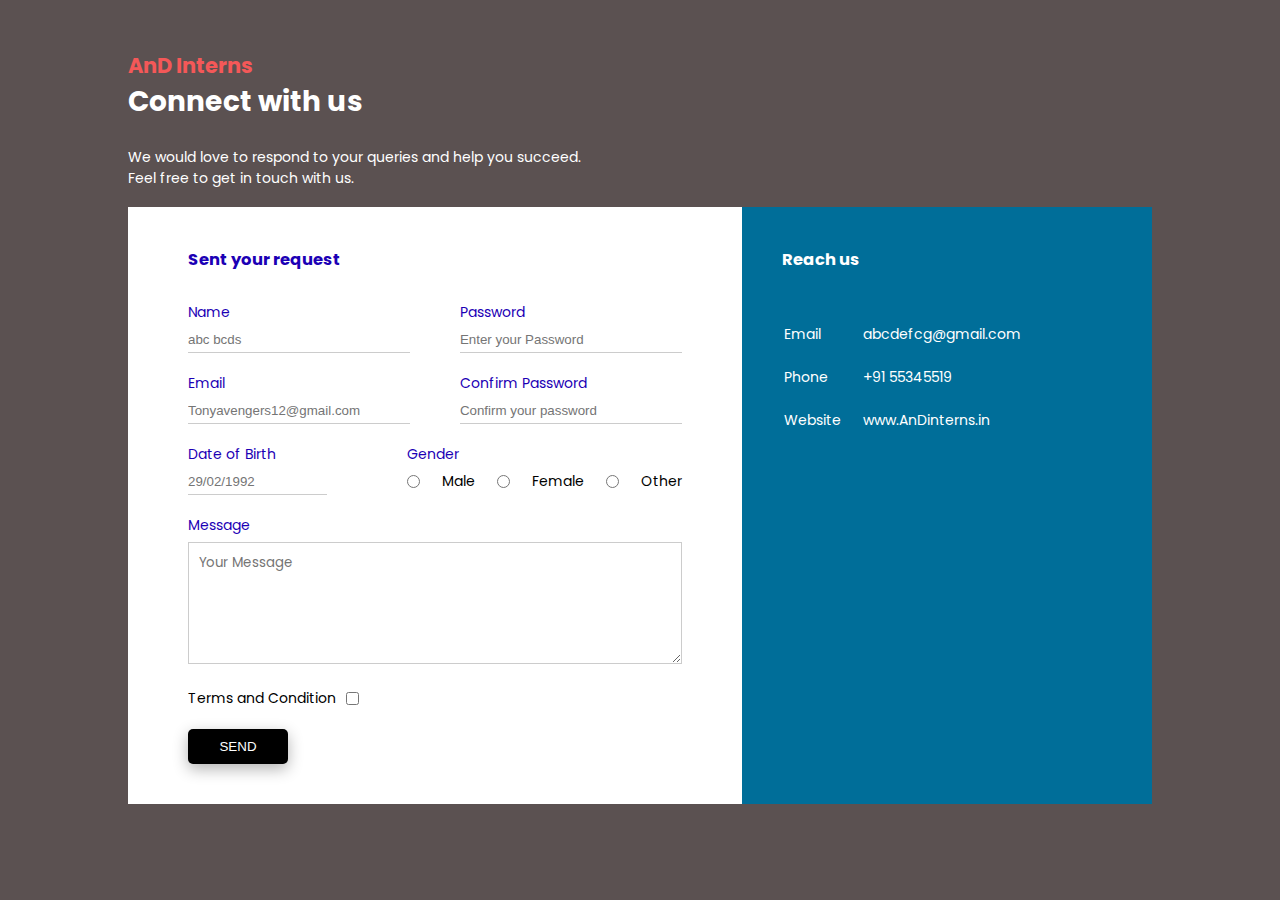
<file: contact.html>
<!DOCTYPE html>
<html lang="en">

<head>
    <meta charset="UTF-8" />
    <meta name="viewport" content="width=device-width, initial-scale=1.0" />
    <link rel="preconnect" href="https://fonts.googleapis.com" />
    <link rel="preconnect" href="https://fonts.gstatic.com" crossorigin />
    <link href="https://fonts.googleapis.com/css2?family=Cormorant:wght@300&family
=Open+Sans:wght@300;500;700&family=Poppins:wght@400;600;800&family=Space+Mono:
wght@700&display=swap" rel="stylesheet" />
    <title>Contact us</title>
    <link rel="stylesheet" href="style2.css" />
</head>

<body>
    <div class="container">
        <h2 class="company-name">AnD Interns</h2>
        <h1 class="heading-primary">Connect with us</h1>
        <p class="heading-info">
            We would love to respond to your queries and help you succeed.<br />
            Feel free to get in touch with us.
        </p>
        <div class="contact-box">
            <div class="contact-left">
                <h3>Sent your request</h3>
                <form action="">
                    <div class="input-row">
                        <div class="input-group">
                            <label>Name</label>
                            <input class="form-control" type="text" placeholder="abc bcds" />
                        </div>
                        <div class="input-group">
                            <label>Password</label>
                            <input class="form-control" type="password" placeholder="Enter your Password" />
                        </div>
                    </div>
                    <div class="input-row">
                        <div class="input-group">
                            <label>Email</label>
                            <input class="form-control" type="email" placeholder="Tonyavengers12@gmail.com" />
                        </div>
                        <div class="input-group">
                            <label>Confirm Password</label>
                            <input class="form-control" type="password" placeholder="Confirm your password" />
                        </div>
                    </div>
                    <div class="input-row-radio">
                        <div class="input-group-radio">
                            <label>Date of Birth</label>
                            <input class="form-control" type="text" placeholder="29/02/1992" />
                        </div>
                        <div class="input-group-radio-special">
                            <label>Gender</label>
                            <div class="gender">
                                <input type="radio" name="Gender" value="male" />Male
                                <input type="radio" name="Gender" value="female" /> Female
                                <input type="radio" name="Gender" value="other" /> Other
                            </div>
                        </div>
                    </div>
                    <div class="message">
                        <label>Message</label> <textarea rows="5" placeholder="Your Message"></textarea>
                    </div>
                    <div class="terms">
                        <p class="checkbox">Terms and Condition</p>
                        <input type="checkbox" name="checkbox" />
                    </div>
                    <button type="submit">SEND</button>
                </form>
            </div>
            <div class="contact-right">
                <h3>Reach us</h3>
                <table>
                    <tr>
                        <td>Email</td>
                        <td>abcdefcg@gmail.com</td>
                    </tr>
                    <tr>
                        <td>Phone</td>
                        <td>+91 55345519</td>
                    </tr>
                    <tr>
                        <td>Website</td>
                        <td>
                            <a href="https://in.linkedin.com/company/a-n-d-intern" target="_blank">www.AnDinterns.in</a>
                        </td>
                    </tr>
                </table>
            </div>
        </div>
    </div>
</body>

</html
</file>
<file: style2.css>
* {
    margin: 0;
    padding: 0;
    box-sizing: border-box;
}

body {
    background-color: rgb(91, 81, 81);
    font-size: 14px;
    font-family: "Poppins";
}

.container h1,
p {
    color: white;
}

.container .company-name {
    color: rgb(244, 88, 88);
}

.container {
    width: 80%;
    margin: 50px auto;
    animation-name: move;
    animation-duration: 2s;
    animation-timing-function: ease-out;
}

.contact-box {
    background-color: #fff;
    display: flex;
}

.contact-left {
    flex-basis: 60%;
    /* border: 2px solid red; */
    padding: 40px 60px;
}

.contact-right {
    flex-basis: 40%;
    /* border: 2px solid yellow; */
    padding: 40px;
    background-color: rgb(0, 110, 153);
    color: white;
}

.contact-right a {
    color: white;
    text-decoration: none;
}

/* .conntainer.company-name {
color: black;
} */
.heading-primary {
    margin-bottom: 24px;
}

.heading-info {
    margin-bottom: 18px;
}

.input-row {
    display: flex;
    justify-content: space-between;
    margin-bottom: 20px;
}

.input-row .input-group {
    flex-basis: 45%;
    /* border: 2px solid red; */
}

.input-row-radio {
    display: flex;
    gap: 80px;
    /* justify-content: space-between; */
    margin-bottom: 20px;
}

.input-row-radio .input-group-radio {
    flex-basis: 45%;
}

.form-control {
    width: 100%;
    border: none;
    border-bottom: 1px solid #ccc;
    outline: none;
    padding-bottom: 5px;
}

textarea {
    font-family: inherit;
    width: 100%;
    border: 1px solid #ccc;
    outline: none;
    padding: 10px;
}

label {
    margin-bottom: 6px;
    display: block;
    color: #1c00b5;
}

.gender {
    display: flex;
    /* justify-content: space-between; */
    gap: 22px;
}

.message {
    margin-bottom: 18px;
}

.checkbox {
    color: black;
}

.terms {
    display: flex;
    gap: 10px;
}

button {
    background-color: black;
    width: 100px;
    color: white;
    border: none;
    outline: none;
    height: 35px;
    border-radius: 5px;
    margin-top: 20px;
    box-shadow: 0px 5px 15px 0px rgba(0, 0, 0, 0.3);
}

button:hover {
    transform: translateY(-20%);
    transition: all 0.5s ease-in-out;
    background-color: orangered;
    cursor: pointer;
}

.contact-left h3 {
    color: #1c00b5;
    font-weight: 600px;
    margin-bottom: 30px;
}

.contact-right h3 {
    font-weight: 600px;
    margin-bottom: 30px;
}

tr td:first-child {
    padding-right: 20px;
}

tr td {
    padding-top: 20px;
}

@media only screen and (max-width: 1080px) {
    .contact-box {
        flex-direction: column;
    }
}

@media only screen and (max-width: 660px) {
    .input-row {
        flex-direction: column;
        margin-bottom: 10px;
    }

    /* .input-row-radio .input-group-radio {
flex-basis: 100%;
} */
    .input-row-radio {
        flex-direction: column;
        gap: 30px;
    }

    .gender {
        gap: 20px;
    }

    .input-group {
        margin-bottom: 20px;
    }

    .contact-left {
        padding: 40px 16px;
    }

    .contact-right {
        padding: 40px 16px;
    }

    .container {
        width: 90%;
    }
}

@keyframes move {
    from {
        transform: translateY(-50px);
    }

    to {
        transform: translateY(0px);
    }
}
</file>
